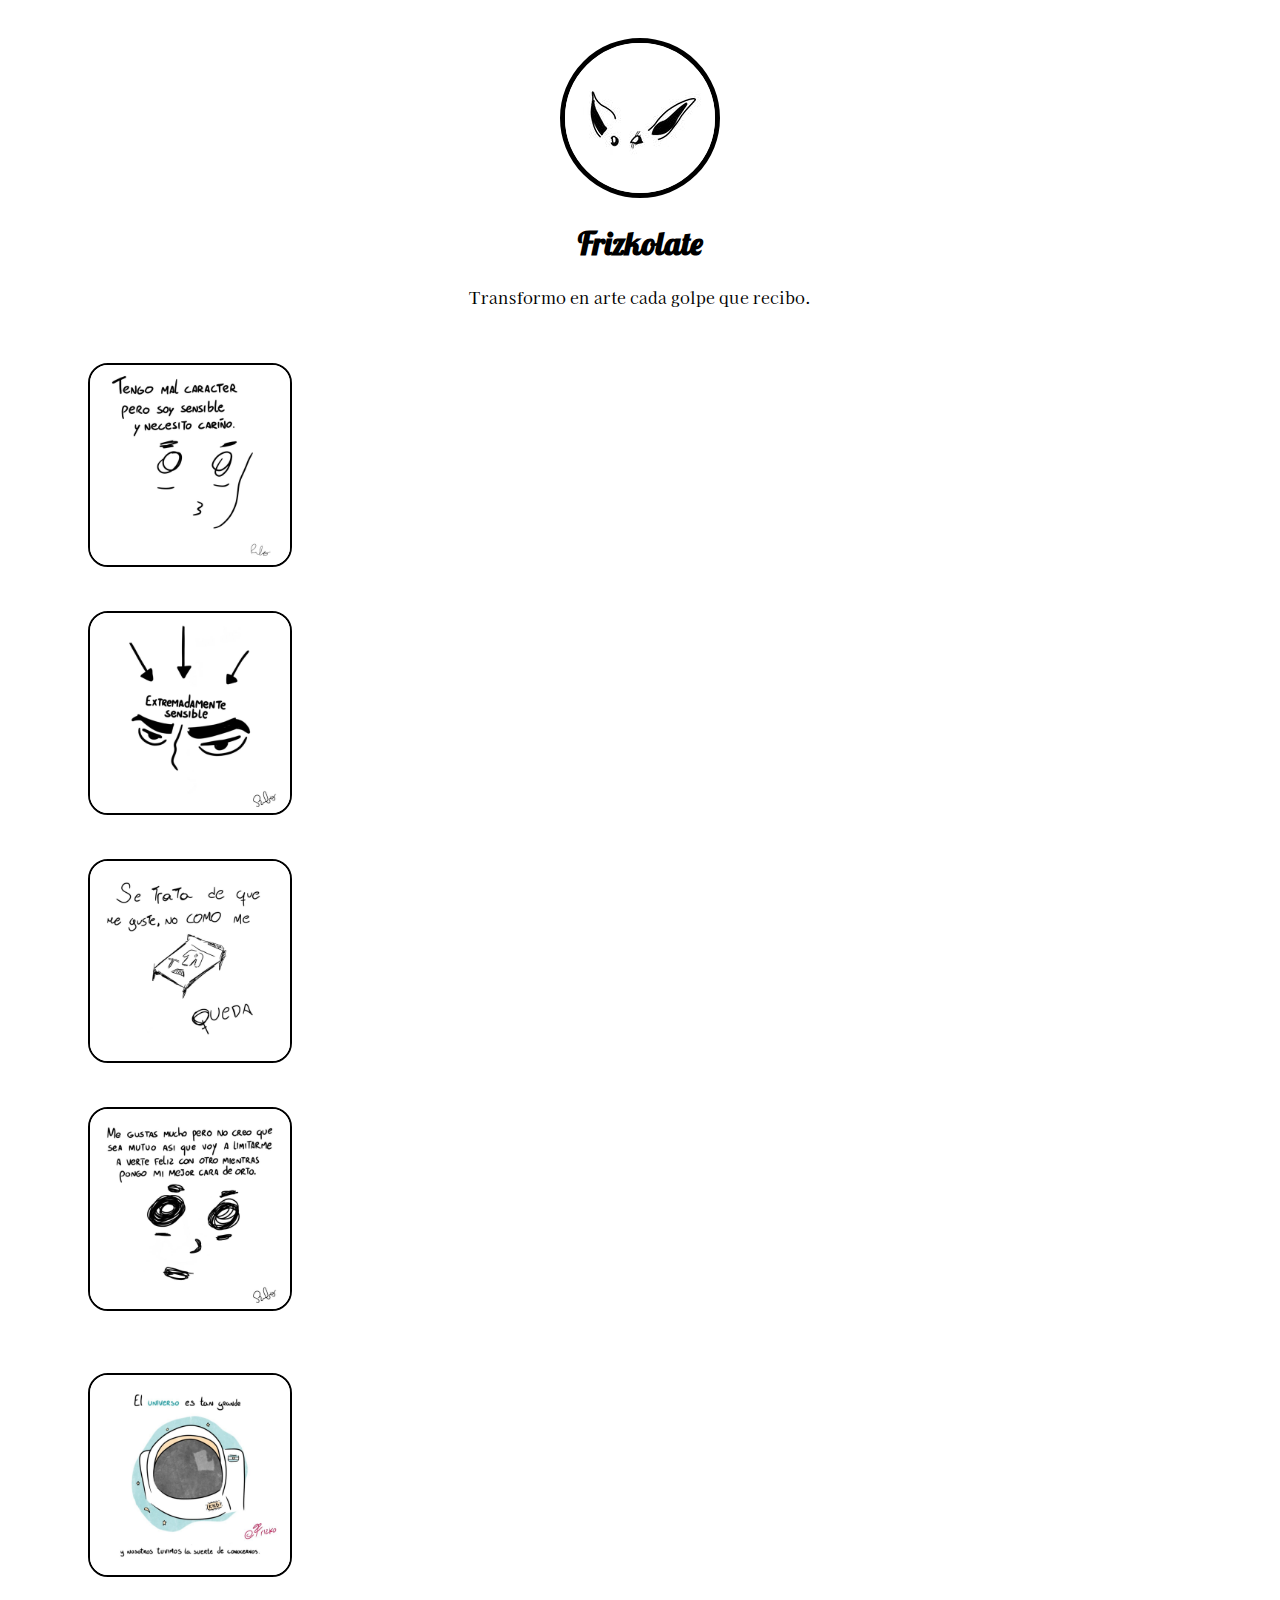
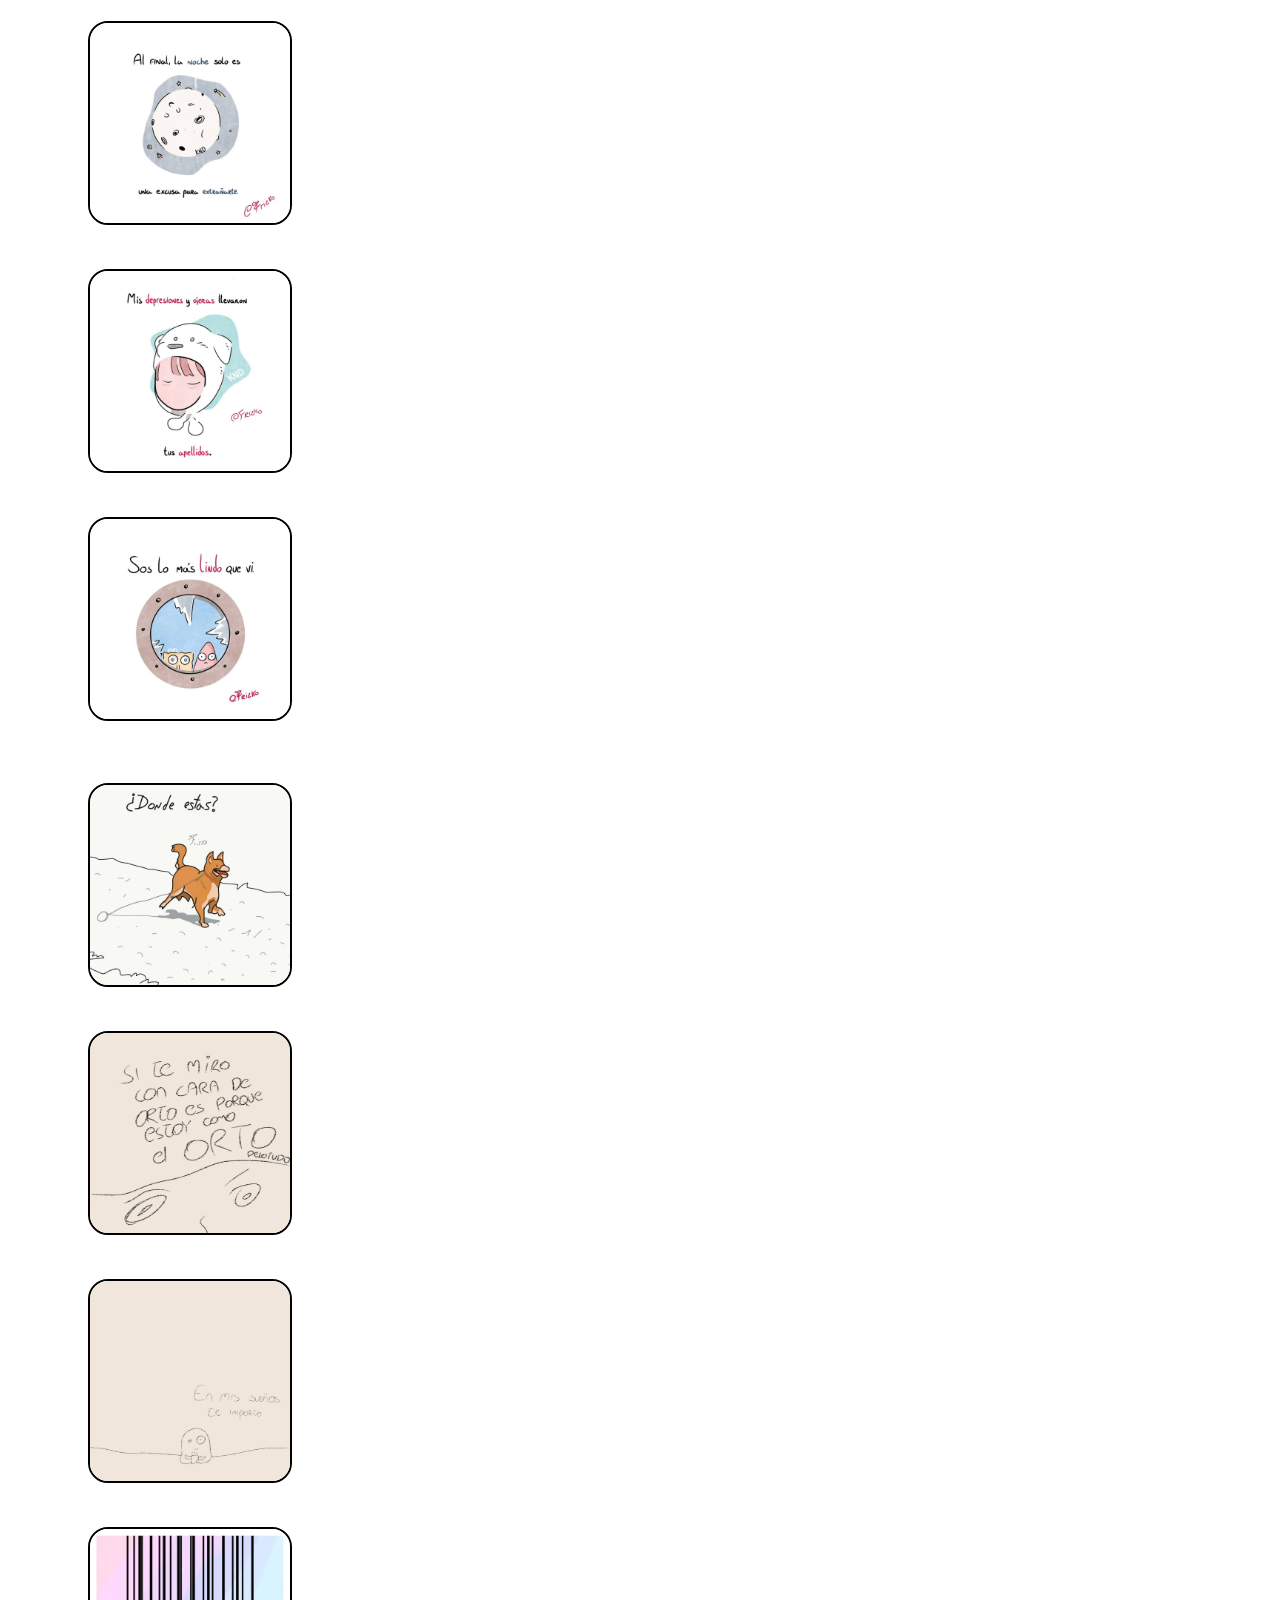
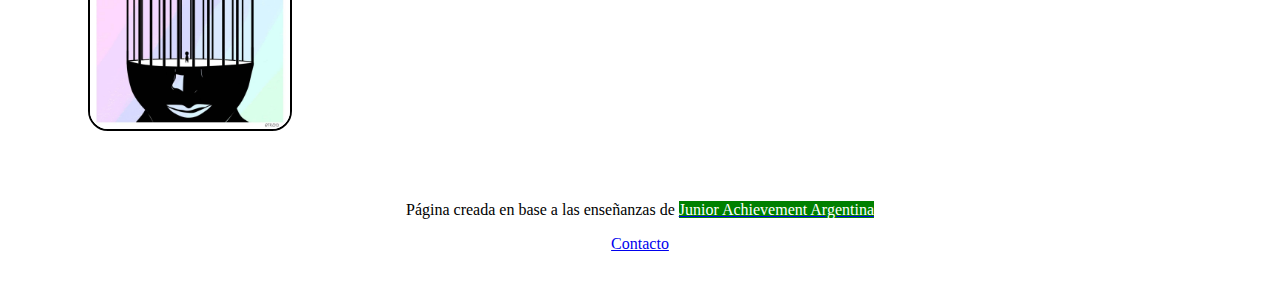
<file: FRIZKOLATE/index.html>
<!DOCTYPE html>
<html lang="es">
<head>
    <meta charset="UTF-8">
    <meta http-equiv="X-UA-Compatible" content="IE=edge">
    <meta name="viewport" content="width=device-width, initial-scale=1.0">
    <title>Frizko</title>
    <link href="https://cdn.jsdelivr.net/npm/bootstrap@5.1.0/dist/css/bootstrap.min.css" rel="stylesheet" integrity="sha384-KyZXEAg3QhqLMpG8r+8fhAXLRk2vvoC2f3B09zVXn8CA5QIVfZOJ3BCsw2P0p/We" crossorigin="anonymous">
    <link rel="stylesheet" href="estilos.css">
    <link rel="preconnect" href="https://fonts.googleapis.com">
    <link rel="preconnect" href="https://fonts.gstatic.com" crossorigin>
    <link href="https://fonts.googleapis.com/css2?family=Lobster&display=swap" rel="stylesheet">
    <link rel="preconnect" href="https://fonts.googleapis.com">
    <link rel="preconnect" href="https://fonts.gstatic.com" crossorigin>
    <link href="https://fonts.googleapis.com/css2?family=Kaisei+Tokumin&display=swap" rel="stylesheet">  
</head>
<body>
    
    <header>
        <div class="container-fluid">
            <div class="row">
                <div class="col">
                    <div class="centrado">
                        <a href="htpps://instagram.com/frizkolate"> <img id="foto_de_perfil" src="foto_de_perfil.jpg" alt=""></a>
                        <h1 id="Frizko">Frizkolate</h1>
                        <p id="descripcion">Transformo en arte cada golpe que recibo.</p>
                    </div>
                </div>
            </div>
        </div>
    </header>

    <section>
        <article>
            <br>
                <div class="row justify-content-around">
                    <div class="col"> <img class="post" src="imagen1.jpeg" alt=""> </div>
                    <div class="col"> <img class="post" src="imagen2.jpeg" alt=""> </div>
                    <div class="col"> <img class="post" src="imagen3.jpeg" alt=""> </div>
                    <div class="col"> <img class="post" src="imagen4.jpeg" alt=""> </div>
                </div>
        </article>

        <article>
            <br>
                <div class="row justify-content-around">
                    <div class="col"> <img class="post" src="imagen5.jpeg" alt=""> </div>
                    <div class="col"> <img class="post" src="imagen6.jpeg" alt=""> </div>
                    <div class="col"> <img class="post" src="imagen7.jpeg" alt=""> </div>
                    <div class="col"> <img class="post" id="borde" src="imagen8.jpeg" alt=""> </div>
                </div>
        </article>

        <article>
            <br>
                <div class="row justify-content-around">
                    <div class="col"> <img class="post" src="imagen9.jpeg" alt=""> </div>
                    <div class="col"> <img class="post" src="imagen10.jpeg" alt=""> </div>
                    <div class="col"> <img class="post" src="imagen11.jpeg" alt=""> </div>
                    <div class="col"> <img class="post" src="imagen12.jpeg" alt=""> </div>
                </div>
        </article>

    </section>
    
    <footer id="footer">
        <div class="centrado">
            <p> Página creada en base a las enseñanzas de <a href="https://junior.org.ar/"><span style="background-color: green;" id="JAA"> Junior Achievement Argentina</span></a> </p>
            <p><a href="https://instagram.com/frizkolate">Contacto</a></p>
        </div>
    </footer>
    

</body>
<script src="https://cdn.jsdelivr.net/npm/bootstrap@5.1.0/dist/js/bootstrap.bundle.min.js" integrity="sha384-U1DAWAznBHeqEIlVSCgzq+c9gqGAJn5c/t99JyeKa9xxaYpSvHU5awsuZVVFIhvj" crossorigin="anonymous"></script>

</html>
</file>
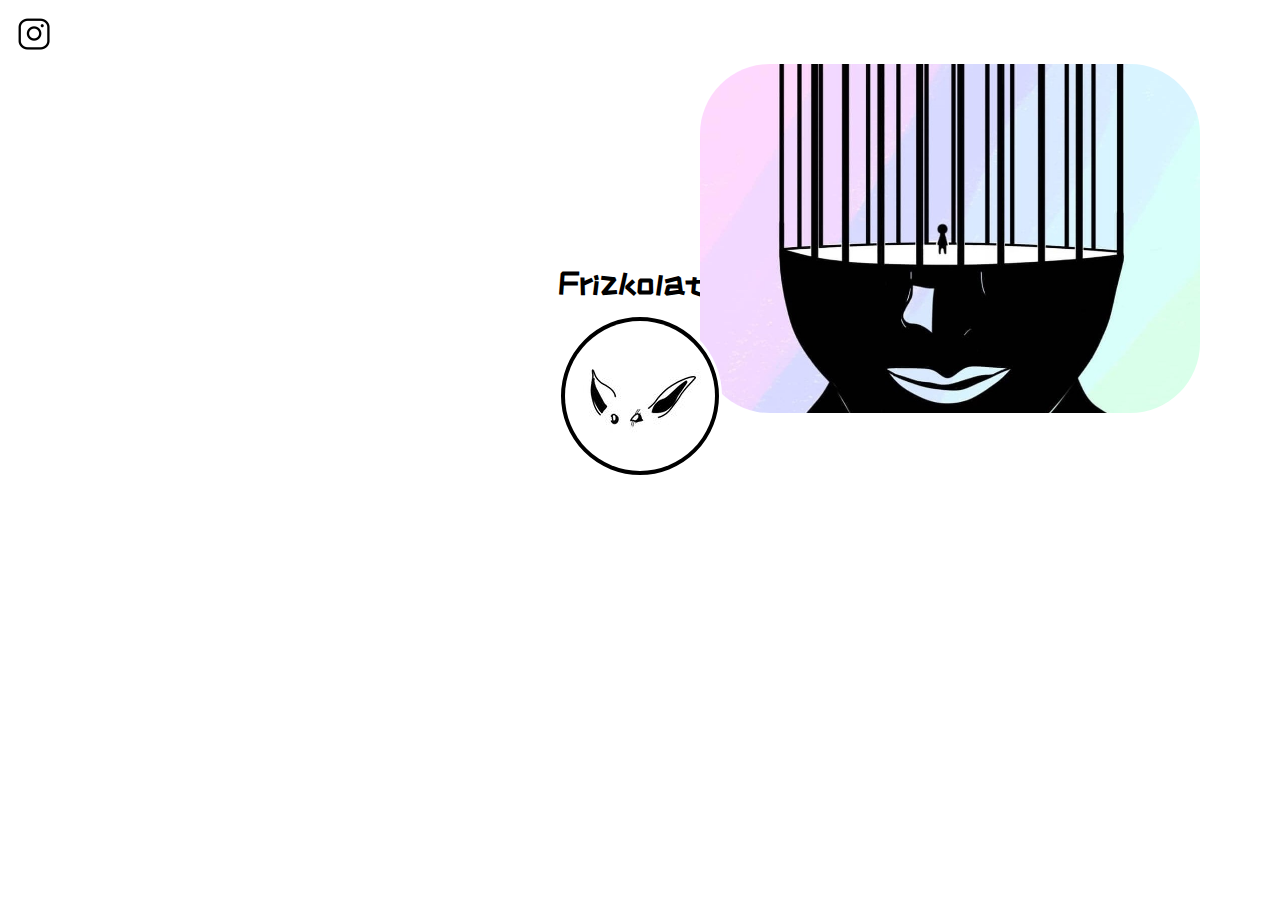
<file: PROYECTO YPP/index.html>
<!DOCTYPE html>
<html lang="es">
<head>

    <meta charset="UTF-8">
    <meta http-equiv="X-UA-Compatible" content="IE=edge">
    <meta name="viewport" content="width=device-width, initial-scale=1.0">
    <title>Frizkolate</title>
    <link rel="stylesheet" href="estilos.css">
    <link href="https://cdn.jsdelivr.net/npm/bootstrap@5.1.0/dist/css/bootstrap.min.css" rel="stylesheet" integrity="sha384-KyZXEAg3QhqLMpG8r+8fhAXLRk2vvoC2f3B09zVXn8CA5QIVfZOJ3BCsw2P0p/We" crossorigin="anonymous">
    <link rel="preconnect" href="https://fonts.googleapis.com">
<link rel="preconnect" href="https://fonts.gstatic.com" crossorigin>
<link href="https://fonts.googleapis.com/css2?family=ZCOOL+KuaiLe&display=swap" rel="stylesheet">
    

</head>

<body>
    <header>
        
        

    </header>

    <main>
        <section>
            <div>
                <img id="instagram_home" src="instagram_icon.png" alt="">
            </div>
            
            <div class="datos">
                <img id="fondo_de_perfil" src="fondo_perfil.jpg" alt="">
                <a href="https://www.instagram.com/frizkolate/"> 
                    <img id="foto_de_perfil" src="foto_de_perfil.jpg" alt="Foto de perfil"> 
                    </a>
                <br>
                <br>
                <h1>Frizkolate</h1>
            </div>  
            
        
        </section>



    </main>

</body>

    <script>

    </script>
</html>
</file>
<file: FRIZKOLATE/estilos.css>
.centrado {
    text-align: center;
}

#Frizko {
    font-family: 'Lobster', cursive;
}

#foto_de_perfil {
    border-radius: 100px;
    border: 5px solid black;
    margin-top: 30px;
    }

#descripcion {
    font-family: 'Kaisei Tokumin', serif;
}

.post {
    border-radius: 20px;
    width: 200px;
    margin-left: 80px;
    margin-bottom: 20px;
    margin-top: 20px;
    border: solid 2px black;
    
}

#borde {
    padding: 10px solid black;
}

#footer {
    padding: 30px;
}

#JAA {
    color: white;
}
</file>
<file: PROYECTO YPP/estilos.css>
#foto_de_perfil {
    background-color: black;
    border-radius: 100px;
    border-style: solid;
    border-color: white;
    padding: 4px;
    position: relative;
    top: 250px;
    
}

#instagram_home {
    margin: 10px;
}

.datos {
    text-align: center;
    font-family: 'ZCOOL KuaiLe', cursive;
}

#fondo_de_perfil {
    
    border-radius: 70px;
    position: absolute;
    width: 500px;
    left: 700px;
    
}
</file>
